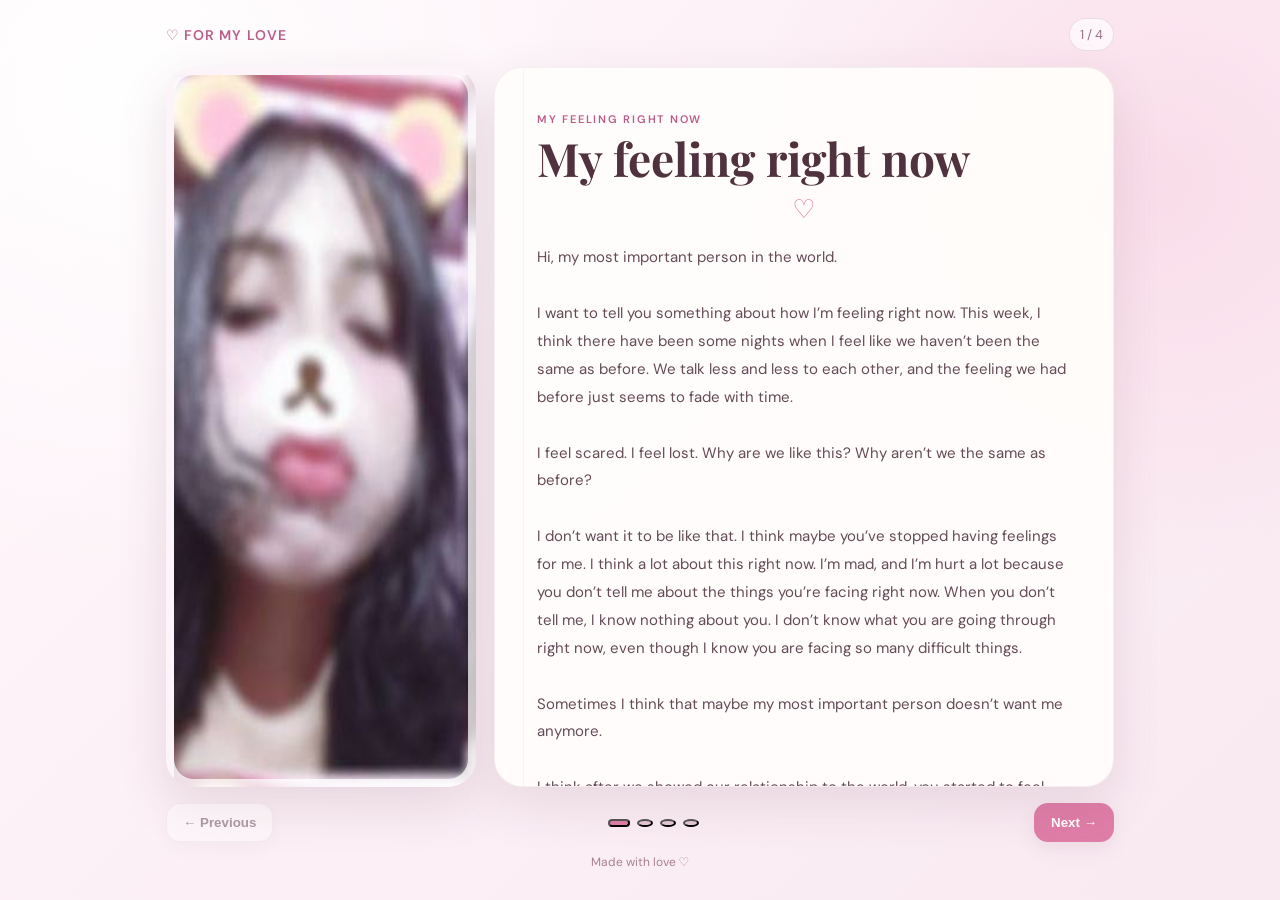
<file: index.html>
<!DOCTYPE html>
<html lang="en">
<head>
  <meta charset="UTF-8">
  <meta name="viewport" content="width=device-width, initial-scale=1.0">
  <meta name="theme-color" content="#f6b6cf">
  <title>My Love Letter</title>
  <link rel="stylesheet" href="style.css">
</head>
<body>
  <div class="hearts" aria-hidden="true"></div>

  <main class="app">
    <header class="topbar">
      <div class="brand">♡ For My Love</div>
      <div class="counter"><span id="pageNo">1</span> / 4</div>
    </header>

    <section class="book" id="book">
      <!-- Page 1 -->
      <article class="letter-page active" data-page="1">
        <div class="photo-card panel-1" role="img" aria-label="Photo"></div>
        <div class="paper">
          <div class="tiny">MY FEELING RIGHT NOW</div>
          <h1>My feeling right now</h1>
          <div class="heart-line">♡</div>
          <p class="message">Hi, my most important person in the world.

I want to tell you something about how I’m feeling right now. This week, I think there have been some nights when I feel like we haven’t been the same as before. We talk less and less to each other, and the feeling we had before just seems to fade with time.

I feel scared. I feel lost. Why are we like this? Why aren’t we the same as before?

I don’t want it to be like that. I think maybe you’ve stopped having feelings for me. I think a lot about this right now. I’m mad, and I’m hurt a lot because you don’t tell me about the things you’re facing right now. When you don’t tell me, I know nothing about you. I don’t know what you are going through right now, even though I know you are facing so many difficult things.

Sometimes I think that maybe my most important person doesn’t want me anymore.

I think after we showed our relationship to the world, you started to feel uneasy and maybe unhappy about it. Sometimes, when I message you and you don’t reply for 20 minutes, or even 10 minutes, I feel lost and sad.

So, my love, please tell me everything about you.

You are my life. You are my everything. I’d rather die than lose you. You are the one for me, my one and only.

Please forgive me if I have made you unhappy and sad.</p>
        </div>
      </article>

      <!-- Page 2 -->
      <article class="letter-page" data-page="2">
        <div class="photo-card panel-2" role="img" aria-label="Photo"></div>
        <div class="paper">
          <div class="tiny">WHAT I WANT</div>
          <h1>What I want</h1>
          <div class="heart-line">♡</div>
          <p class="message">I know I get mad easily because of little things, but why do I feel this way? Because I want so much from you, darling, more than I can say.

You make my life feel happy. You have changed me a lot, darling, and even everybody around me noticed it.

Please, darling, can we go back to how we were before, like on the first day?

I love you. I want to be with you. I know I couldn’t give everything to you, but what I can give you is my love, my time, and even my life if you want.

I have never loved someone like this before. Sometimes you make me feel crazy. I can’t stop thinking about you. You stay in my mind, and I never stop loving you, darling.</p>
        </div>
      </article>

      <!-- Page 3 -->
      <article class="letter-page" data-page="3">
        <div class="photo-card panel-3" role="img" aria-label="Photo"></div>
        <div class="paper">
          <div class="tiny">WHAT I’M SCARED ABOUT</div>
          <h1>Before I go</h1>
          <div class="heart-line">♡</div>
          <p class="message">I will be away from you for 2–3 days.

This is what I’m so scared of right now. Our relationship is not in a very good condition right now, and I will be far away. I’m scared that when I come back, we’re going to feel like strangers.

When I’m away, I can only give you a little time. I can’t talk to you the way I normally do, and I can’t care for you the way I usually do because I will have so many things to do.

So please, darling, let’s fix our relationship tonight. Let’s make it good again, like before.</p>
        </div>
      </article>

      <!-- Page 4 -->
      <article class="letter-page" data-page="4">
        <div class="photo-card panel-4" role="img" aria-label="Photo"></div>
        <div class="paper">
          <div class="tiny">WHAT I WANT YOU TO BE</div>
          <h1>What I want you to be</h1>
          <div class="heart-line">♡</div>
          <p class="message">Don’t think too much, darling, about what other people think. You are perfect in my eyes. Just be yourself.

I love you. Don’t feel insecure about yourself. Be happy, think positively, and be happy for me, darling.

I hope you understand how I feel and what I want right now.

Happy National Couple Day, darling. May our relationship remain the same as always. I love you with all my heart.</p>
        </div>
      </article>
    </section>

    <nav class="controls" aria-label="Letter pages">
      <button id="prev" class="nav-btn" type="button" disabled>← Previous</button>
      <div class="dots" id="dots"></div>
      <button id="next" class="nav-btn primary" type="button">Next →</button>
    </nav>

    <div class="footer-note">Made with love ♡</div>
  </main>

  <script src="script.js"></script>
</body>
</html>
</file>
<file: style.css>
@import url('https://fonts.googleapis.com/css2?family=DM+Sans:wght@400;500;600&family=Playfair+Display:wght@600;700&display=swap');

:root{
  --bg1:#fff7fb;
  --bg2:#f9e9f1;
  --ink:#4c3340;
  --muted:#977485;
  --rose:#df7ea8;
  --rose-dark:#bb5c88;
  --paper:#fffdfb;
  --line:rgba(122,74,97,.14);
}

*{box-sizing:border-box}
html,body{margin:0;min-height:100%;font-family:"DM Sans",system-ui,sans-serif;color:var(--ink)}
body{
  background:
    radial-gradient(circle at 10% 10%, rgba(255,255,255,.95), transparent 35%),
    radial-gradient(circle at 90% 20%, rgba(245,181,207,.30), transparent 30%),
    linear-gradient(135deg,var(--bg1),var(--bg2));
  overflow-x:hidden;
}

.app{max-width:980px;margin:0 auto;padding:18px 16px 28px;position:relative;z-index:2}
.topbar{display:flex;align-items:center;justify-content:space-between;gap:16px;margin-bottom:16px}
.brand{font-size:14px;font-weight:600;letter-spacing:.08em;text-transform:uppercase;color:var(--rose-dark)}
.counter{font-size:13px;color:var(--muted);background:rgba(255,255,255,.65);padding:7px 10px;border-radius:999px;border:1px solid var(--line);backdrop-filter:blur(8px)}

.book{position:relative;min-height:720px}
.letter-page{
  position:absolute;inset:0;
  display:grid;grid-template-columns:310px 1fr;
  gap:18px;align-items:stretch;
  opacity:0;transform:translateX(38px) scale(.985);
  pointer-events:none;
  transition:opacity .48s ease, transform .48s ease;
}
.letter-page.prev{transform:translateX(-38px) scale(.985)}
.letter-page.active{opacity:1;transform:none;pointer-events:auto}

.photo-card{
  min-height:720px;border-radius:28px;overflow:hidden;position:relative;
  box-shadow:0 18px 50px rgba(102,48,77,.14);
  border:8px solid rgba(255,255,255,.75);
  background-color:#f3d5e2;
  background-repeat:no-repeat;background-size:200% 200%;
}
.panel-1{background-image:url("assets/gf-collage-1.jpg");background-position:0% 0%}
.panel-2{background-image:url("assets/gf-collage-1.jpg");background-position:100% 0%}
.panel-3{background-image:url("assets/gf-collage-2.jpg");background-position:0% 0%}
.panel-4{background-image:url("assets/gf-collage-2.jpg");background-position:100% 100%}

.paper{
  min-height:720px;background:rgba(255,253,251,.94);
  border:1px solid rgba(122,74,97,.08);border-radius:28px;
  padding:44px 42px 38px;box-shadow:0 18px 50px rgba(102,48,77,.12);
  display:flex;flex-direction:column;
  position:relative;overflow:auto;
}
.paper:before{
  content:"";position:absolute;left:28px;top:0;bottom:0;width:1px;
  background:rgba(223,126,168,.10)
}
.tiny{font-size:11px;letter-spacing:.16em;color:var(--rose-dark);font-weight:600}
h1{font-family:"Playfair Display",serif;font-size:clamp(30px,4vw,46px);line-height:1.05;margin:8px 0 2px;color:#50313e}
.heart-line{text-align:center;color:var(--rose);font-size:26px;margin:8px 0 18px}
.message{white-space:pre-line;font-size:15px;line-height:1.86;margin:0;color:#654b58}
.controls{display:flex;align-items:center;justify-content:space-between;gap:12px;margin-top:16px}
.nav-btn{
  border:1px solid var(--line);background:rgba(255,255,255,.78);color:var(--ink);
  padding:11px 16px;border-radius:14px;font-weight:600;cursor:pointer;
  box-shadow:0 8px 20px rgba(102,48,77,.08)
}
.nav-btn.primary{background:var(--rose);color:white;border-color:transparent}
.nav-btn:disabled{opacity:.45;cursor:not-allowed}
.dots{display:flex;align-items:center;gap:7px}
.dot{width:8px;height:8px;border-radius:50%;background:#e8c8d7;cursor:pointer;transition:.2s}
.dot.active{width:22px;border-radius:999px;background:var(--rose)}
.footer-note{text-align:center;margin-top:12px;font-size:12px;color:#a98191}

.hearts{position:fixed;inset:0;pointer-events:none;overflow:hidden;z-index:1}
.heart{position:absolute;bottom:-24px;font-size:14px;animation:floatUp linear forwards;opacity:.28}
@keyframes floatUp{to{transform:translateY(-110vh) translateX(var(--drift)) rotate(18deg);opacity:0}}

@media (max-width:800px){
  .app{padding:12px 10px 20px}
  .book{min-height:unset}
  .letter-page{
    position:relative;display:flex;flex-direction:column;gap:12px;
    opacity:0;transform:translateX(26px) scale(.99);
  }
  .letter-page:not(.active){display:none}
  .photo-card{min-height:280px;height:48vh;max-height:430px}
  .paper{min-height:unset;max-height:none;padding:28px 24px 26px}
  .paper:before{left:18px}
  .message{font-size:14px;line-height:1.78}
  .controls{position:sticky;bottom:8px;background:rgba(255,247,251,.72);backdrop-filter:blur(10px);padding:8px;border-radius:18px}
  .nav-btn{padding:10px 12px;font-size:13px}
}
</file>
